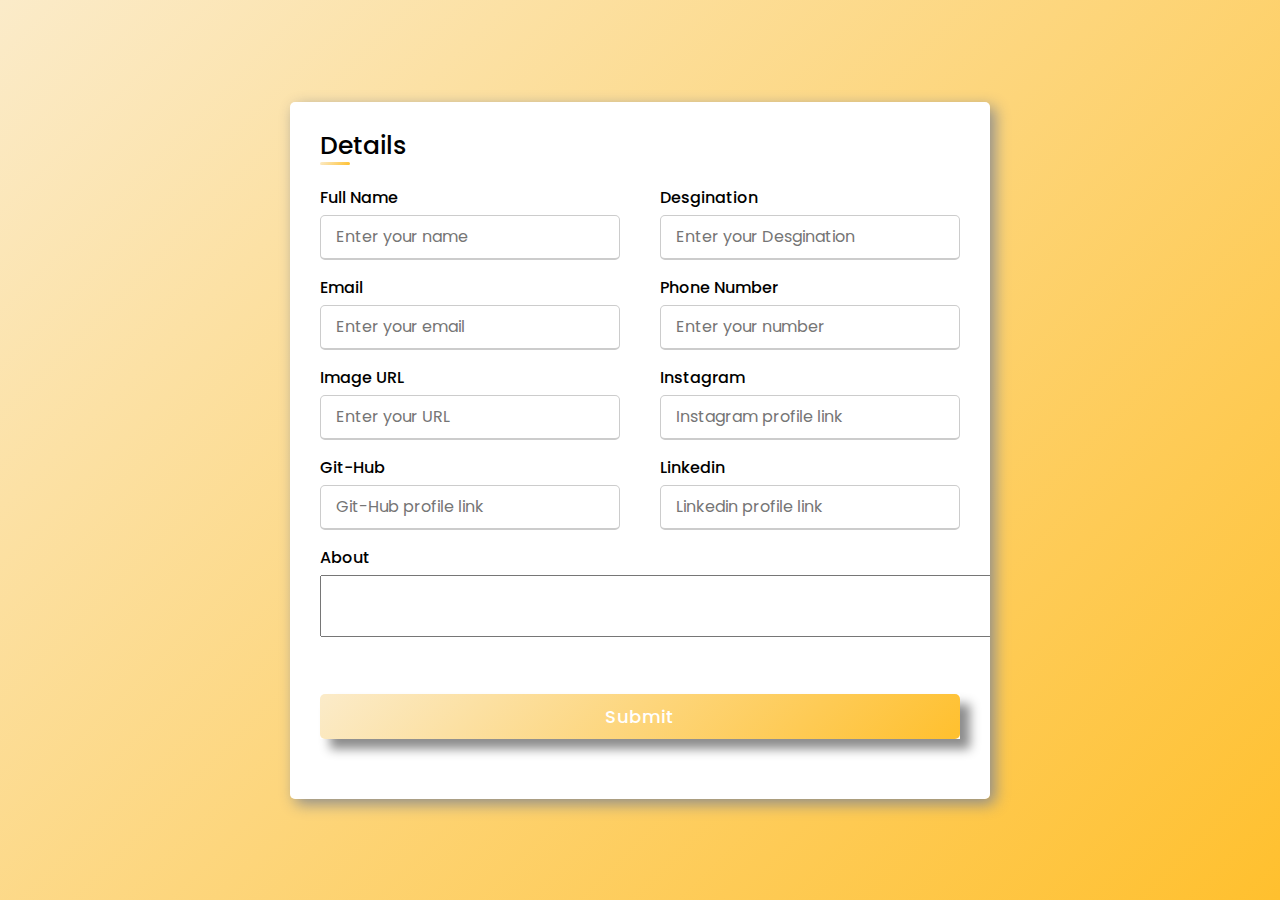
<file: pages/Details/details.html>
<!DOCTYPE html>
<html lang="en" dir="ltr">
  <head>
    <meta charset="UTF-8">
    <link rel="stylesheet" href="details_style.css">
     <meta name="viewport" content="width=device-width, initial-scale=1.0">
   </head>
<body>
  <div class="container">
    <div class="title">Details</div>
    <div class="content">
      <form action="#">
        <div class="user-details">
          <div class="input-box">
            <span class="details">Full Name</span>
            <input type="text" placeholder="Enter your name" required name="Full Name">
          </div>
          <div class="input-box">
            <span class="details">Desgination</span>
            <input type="text" placeholder="Enter your Desgination" required desgination="Desgination">
          </div>
          <div class="input-box">
            <span class="details">Email</span>
            <input type="text" placeholder="Enter your email" required email="Email">
          </div>
          <div class="input-box">
            <span class="details">Phone Number</span>
            <input type="text" placeholder="Enter your number" required number="Phone Number">
          </div>
          <div class="input-box">
            <span class="details">Image URL</span>
            <input type="text" placeholder="Enter your URL" required img="Image URL">
          </div>
          <div class="input-box">
            <span class="details">Instagram</span>
            <input type="text" placeholder="Instagram profile link" required insta="Instagram">
          </div>
          <div class="input-box">
            <span class="details">Git-Hub</span>
            <input type="text" placeholder="Git-Hub profile link" required github="Git-Hub">
          </div>
          <div class="input-box">
            <span class="details">Linkedin</span>
            <input type="text" placeholder="Linkedin profile link" required linkedin="Linkedin">
          </div>
          <div class="input-box">
            <span class="details">About</span>
            <textarea id="details" rows="3" cols="94" required about="About"></textarea>
          </div>
        </div>
        <div class="button">
          <button type="submit">Submit</button>
        </div>
      </form>
    </div>
  </div>
</body>
</html>
</file>
<file: pages/Details/details_style.css>
@import url('https://fonts.googleapis.com/css2?family=Poppins:wght@200;300;400;500;600;700&display=swap');
*{
  margin: 0;
  padding: 0;
  box-sizing: border-box;
  font-family: 'Poppins',sans-serif;
}
body{
  height: 100vh;
  display: flex;
  justify-content: center;
  align-items: center;
  padding: 10px;
  background: linear-gradient(135deg, #FBEBC9, #FFC02E);
}
.container{
  max-width: 700px;
  width: 100%;
  background-color: #fff;
  padding: 25px 30px;
  border-radius: 5px;
  box-shadow: 0 5px 10px rgba(0,0,0,0.15);
  overflow: scroll;
  box-shadow: 5px 5px 15px #8d8d8d;
}
.container .title{
  font-size: 25px;
  font-weight: 500;
  position: relative;
}
.container .title::before{
  content: "";
  position: absolute;
  left: 0;
  bottom: 0;
  height: 3px;
  width: 30px;
  border-radius: 5px;
  background: linear-gradient(135deg, #FBEBC9, #FFC02E);
}
.content form .user-details{
  display: flex;
  flex-wrap: wrap;
  justify-content: space-between;
  margin: 20px 0 12px 0;
}
form .user-details .input-box{
  margin-bottom: 15px;
  width: calc(100% / 2 - 20px);
}
form .input-box span.details{
  display: block;
  font-weight: 500;
  margin-bottom: 5px;
}
.user-details .input-box input{
  height: 45px;
  width: 100%;
  outline: none;
  font-size: 16px;
  border-radius: 5px;
  padding-left: 15px;
  border: 1px solid #ccc;
  border-bottom-width: 2px;
  transition: all 0.3s ease;
}
.user-details .input-box input:focus,
.user-details .input-box input:valid{
  border-color: #FFC02E;
}
 form .gender-details .gender-title{
  font-size: 20px;
  font-weight: 500;
 }
 form .category{
   display: flex;
   width: 80%;
   margin: 14px 0 ;
   justify-content: space-between;
 }
 form .category label{
   display: flex;
   align-items: center;
   cursor: pointer;
 }
 form .button{
   height: 45px;
   margin: 35px 0;
   border-color: grey;
   box-shadow: 10px 10px 10px #8d8d8d;
   text-shadow:5px 5px 5px #8d8d8d;
 }
 form .button button{
   height: 100%;
   width: 100%;
   border-radius: 5px;
   border: none;
   color: #fff;
   font-size: 18px;
   font-weight: 500;
   letter-spacing: 1px;
   cursor: pointer;
   transition: all 0.3s ease;
   background: linear-gradient(135deg, #FBEBC9, #FFC02E);
 }
 form .button button:hover{
  /* transform: scale(0.99); */
  background: linear-gradient(-135deg, #FBEBC9, #FFC02E);
  }
 @media(max-width: 584px){
 .container{
  max-width: 100%;
}
form .user-details .input-box{
    margin-bottom: 15px;
    width: 100%;
  }
  form .category{
    width: 100%;
  }
  .content form .user-details{
    max-height: 300px;
    overflow-y: scroll;
  }
  .user-details::-webkit-scrollbar{
    width: 5px;
  }
  }
  @media(max-width: 459px){
  .container .content .category{
    flex-direction: column;
  }
}
</file>
